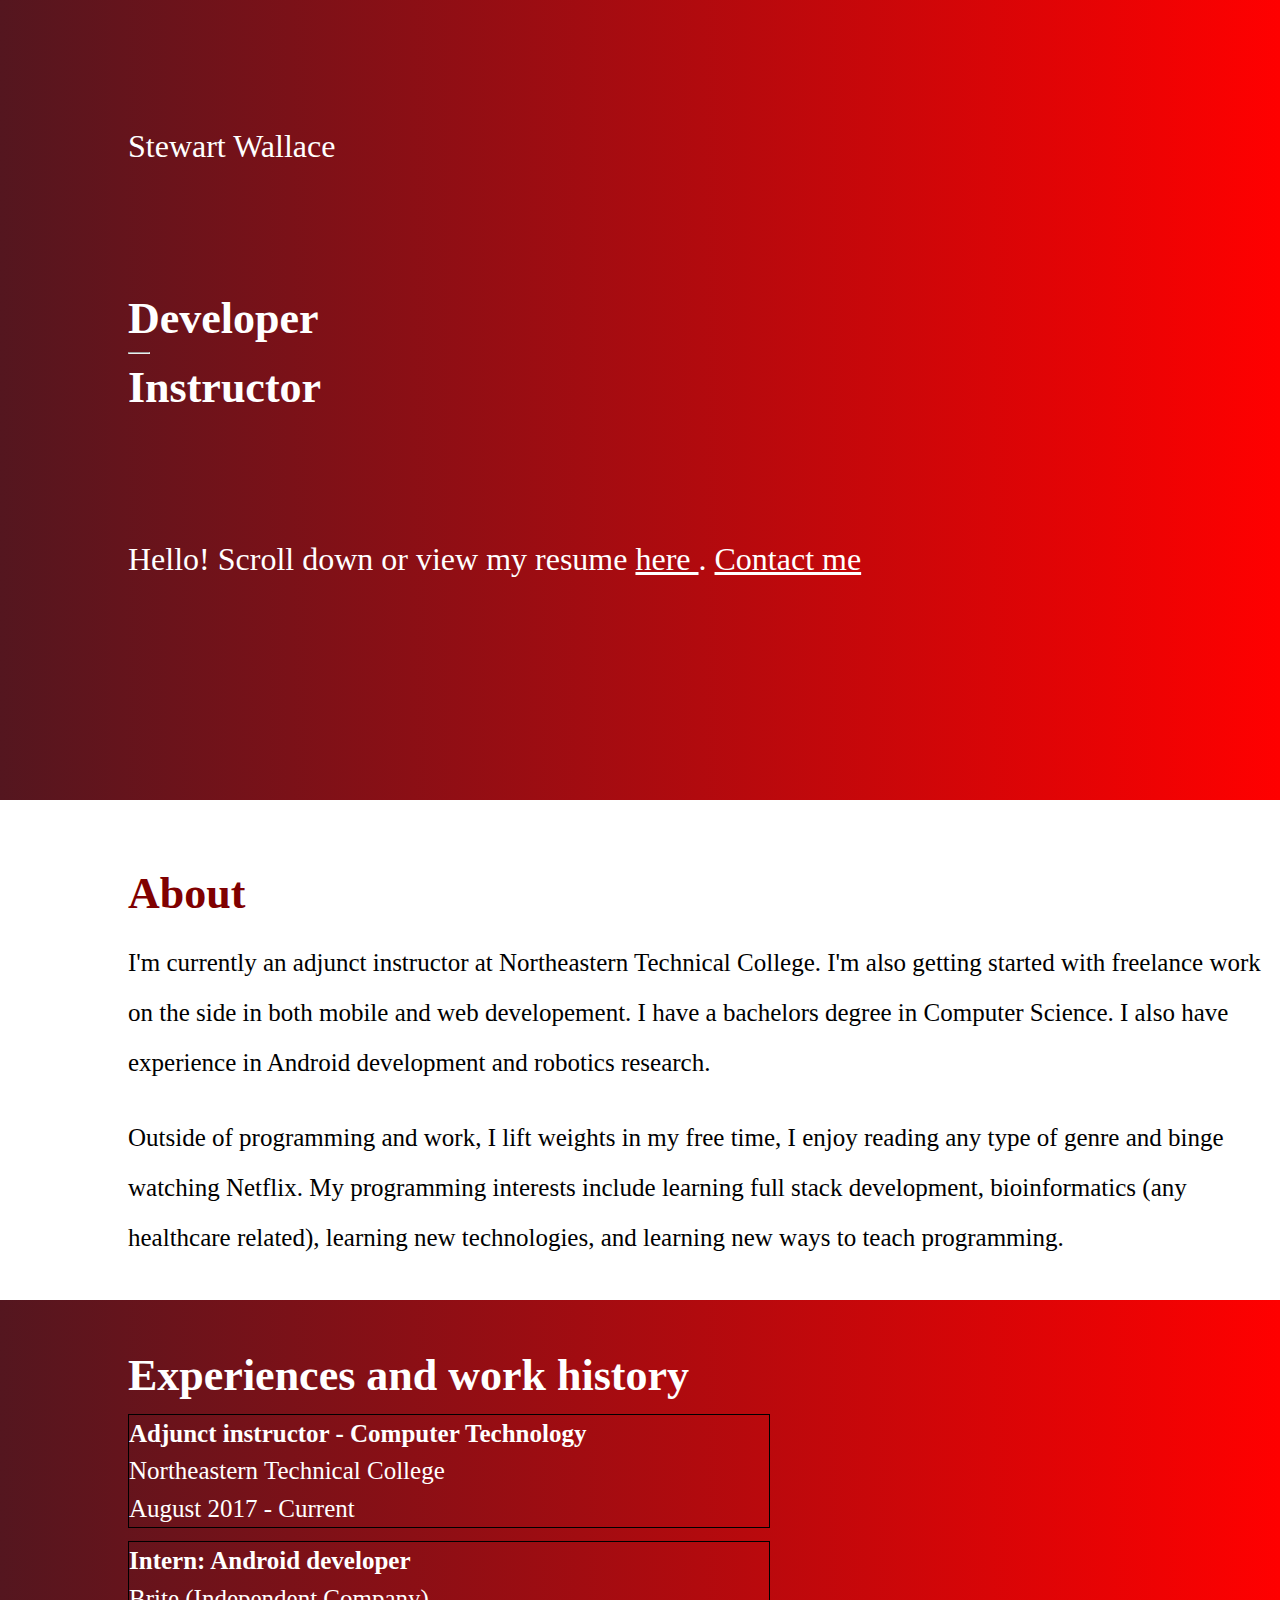
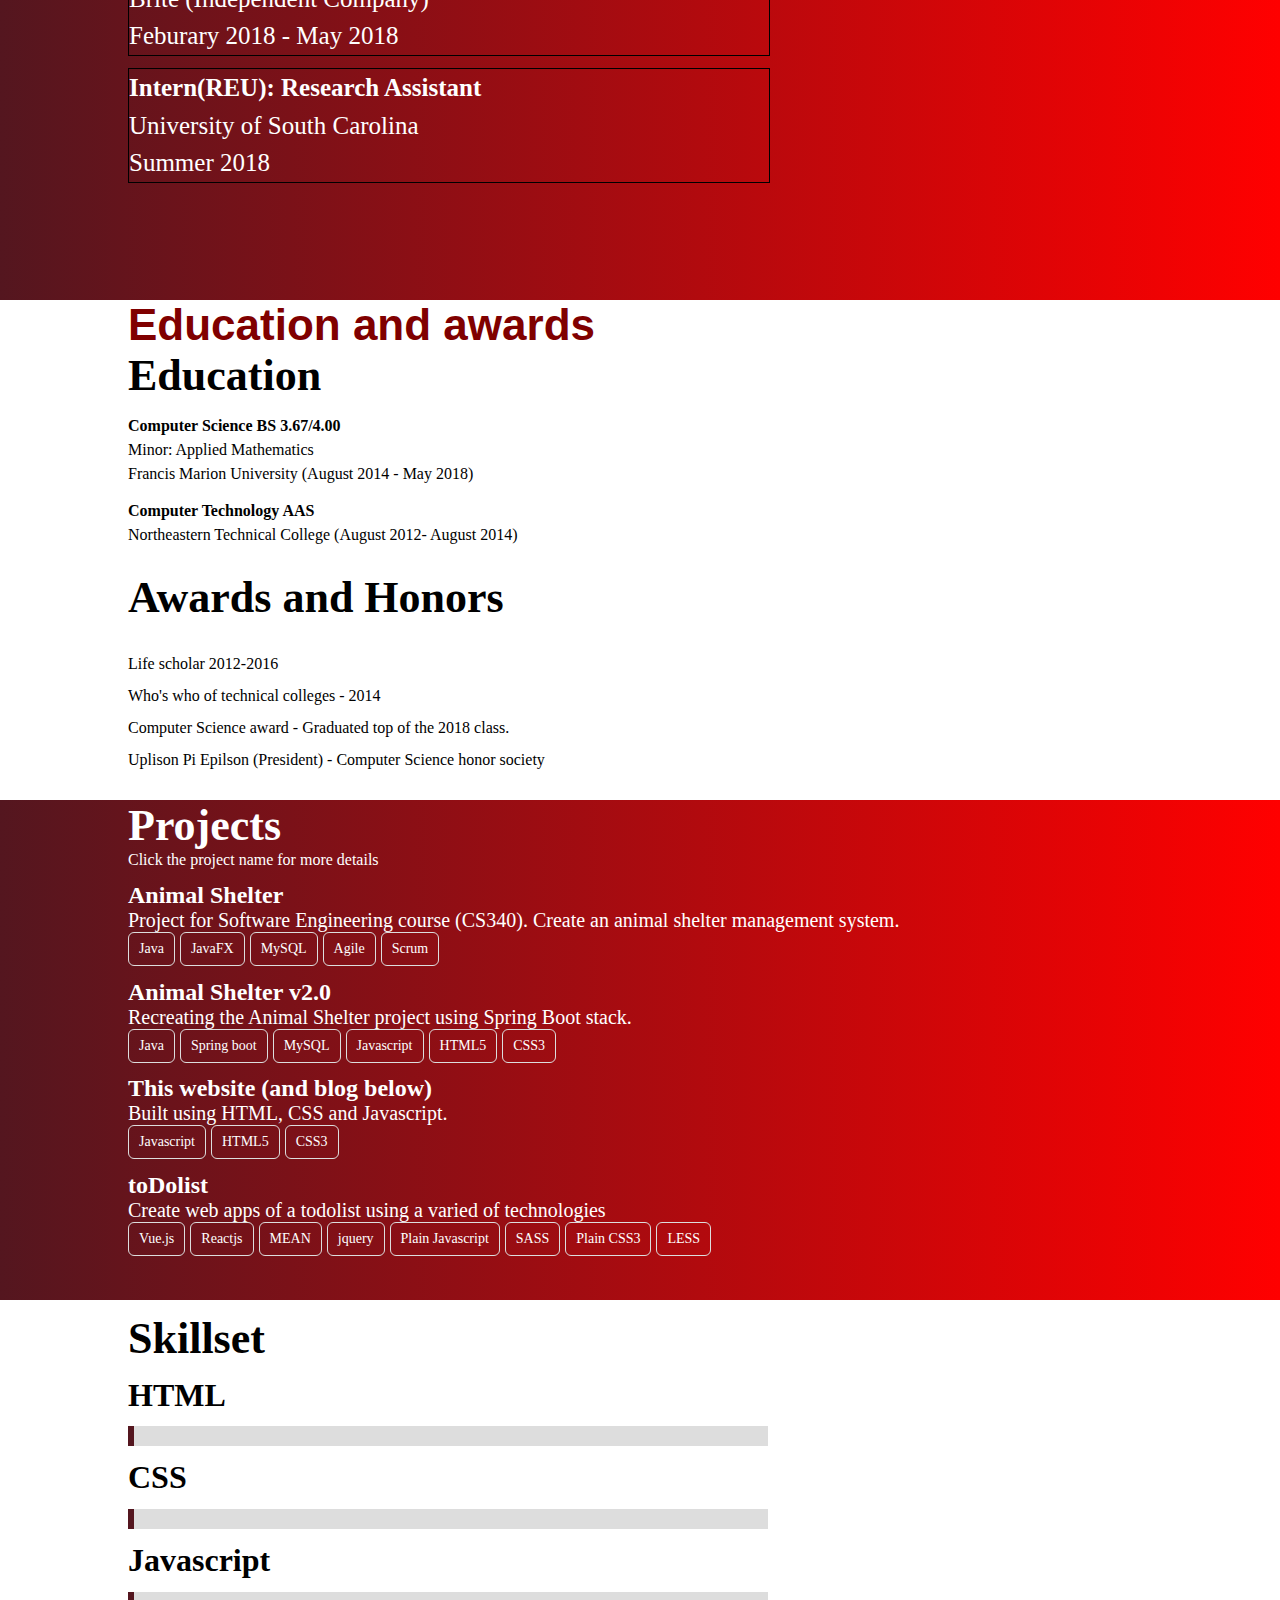
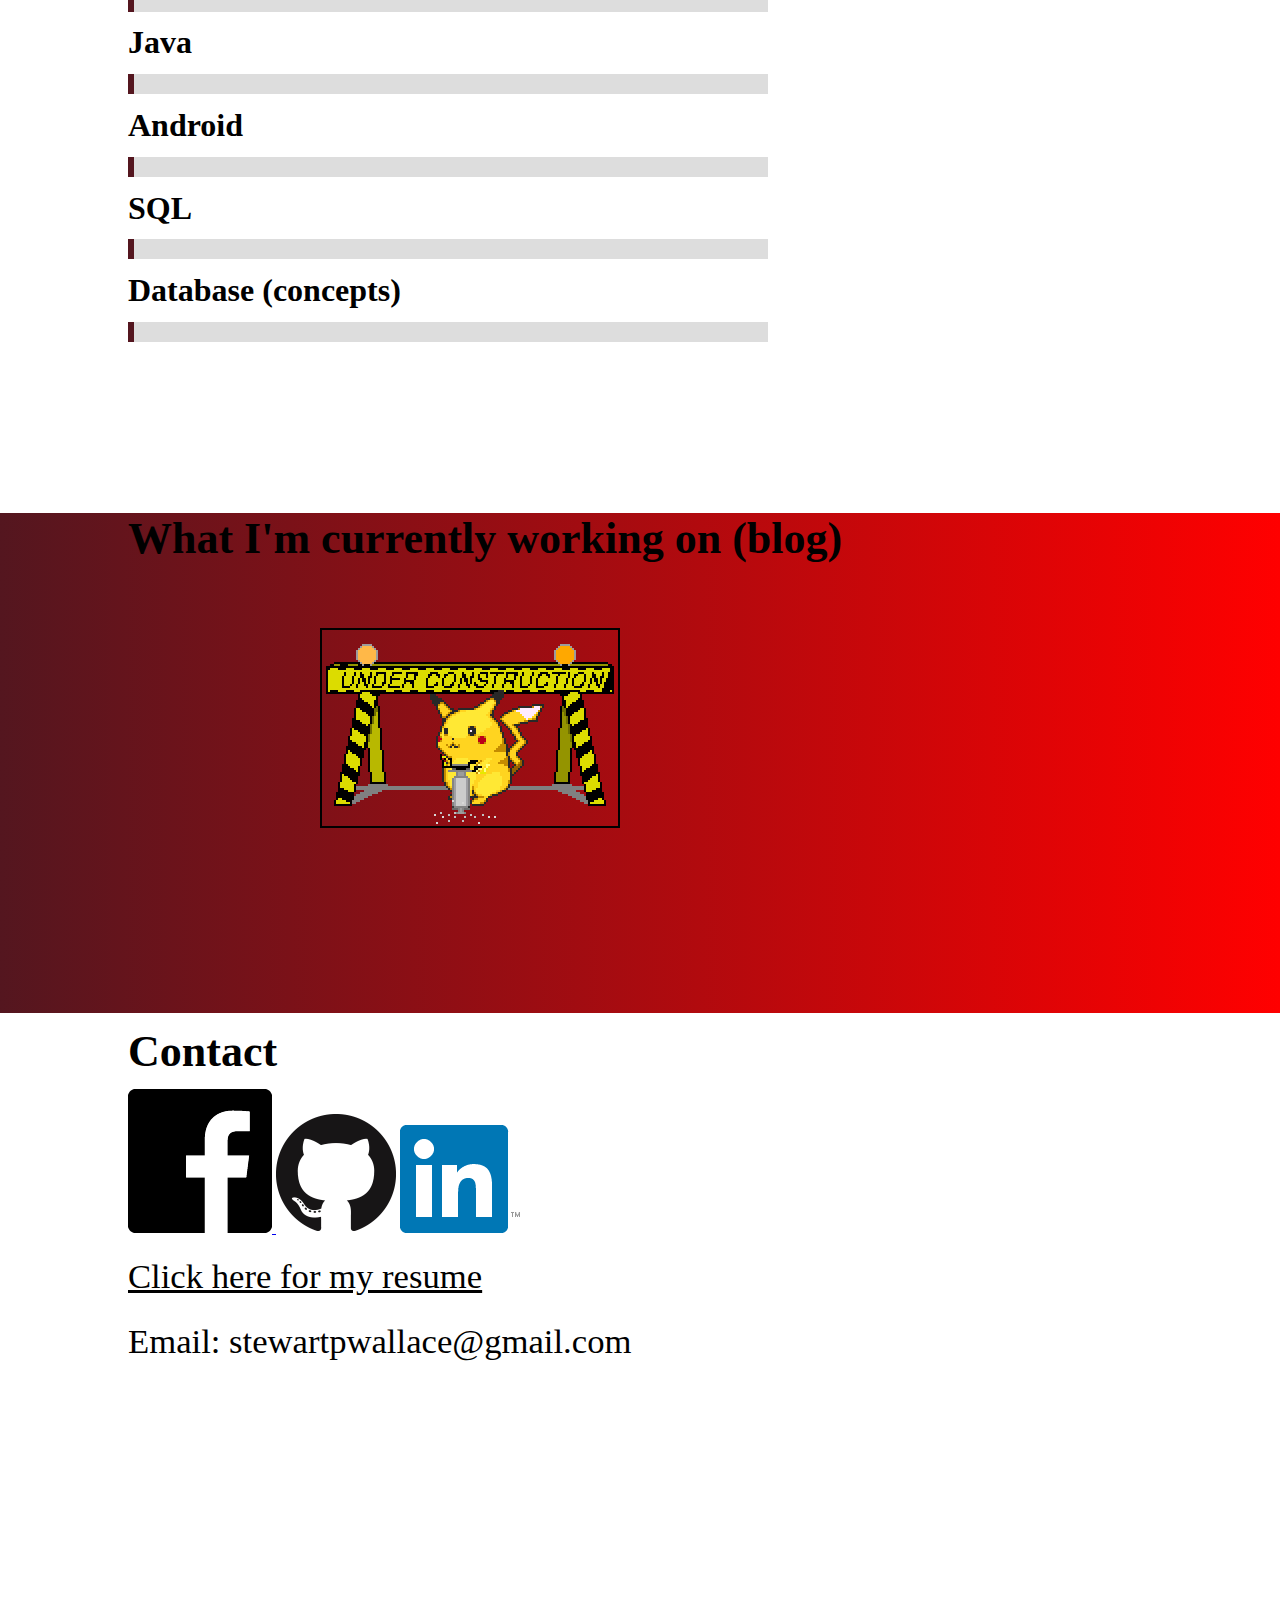
<file: index.html>
<!DOCTYPE html>
<html lang="en">
<head>
	<meta charset="UTF-8">
	<title>Stewart Wallace</title>
	<link rel = "stylesheet" type = "text/css" href = "css/main.css" />
	<script src="js/main.js"></script>
</head>
<body>
	<div id="section_one">
		<p id="title">Stewart Wallace</p>

		<h1 id="developer_header">Developer</h1>
		<hr>
		<h1 id="instructor_header">Instructor</h1>

		<p id="introduction">Hello! Scroll down or view my resume <a  class="link_informaion" href="documents/Stewart Wallace - resume.pdf"> here </a>.
			<a class="link_informaion"href="#section_eight">Contact me <a/></p>
	</div>
	<div id="section_two">
		<h1 id="about_title">About</h1>
		<p id="about_text">I'm currently an adjunct instructor at Northeastern Technical College. I'm also getting started with 
		freelance work on the side in both mobile and web developement. I have a bachelors degree in Computer Science. I also have 
		experience in Android development and robotics research.</p>

		<p class="about_text">Outside of programming and work, I lift weights in my free time, I enjoy reading any type of genre and binge 
			watching Netflix. My programming interests include learning full stack development, bioinformatics (any healthcare related), 
			learning new technologies, and learning new ways to teach programming. </p>

	</div>
	<div id="section_three">
		<h1 id="experiences_title">Experiences and work history</h1>
		<!--TODO<p id="experience_subtitle">Click the title for more details</p>-->
		<div id="netc" class="work">
		<h2>Adjunct instructor - Computer Technology</h2>
		<p>Northeastern Technical College</p>
		<p>August 2017 - Current</p>

		</div>
		<div id="brite"class="work">
		<h2>Intern: Android developer</h2>
		<p>Brite (Independent Company)</p>
		<p>Feburary 2018 - May 2018</p>

		</div>
		<div id="use_reu" class="work">
		<h2>Intern(REU): Research Assistant</h2>
		<p>University of South Carolina</p>
		<p>Summer 2018</p>
		</div>
	</div>

	<div id="section_four">
		<h1 id="education_awards_title">Education and awards</h1>
		<h1 id="eduction_title">Education</h1>
		<div class="item">
			<h2>Computer Science BS 3.67/4.00</h2>
			<p>Minor: Applied Mathematics</p>
			<p>Francis Marion University (August 2014 - May 2018)</p>
		</div>
		<div class="item" id="netc">
			<h2>Computer Technology AAS</h2>
			<p>Northeastern Technical College (August 2012- August 2014) </p>
		</div>
		
		<div id="awards">
			<h1 id="awards_title">Awards and Honors</h1>
			<p>Life scholar 2012-2016</p>
			<p>Who's who of technical colleges - 2014</p>
			<p>Computer Science award - Graduated top of the 2018 class.</p>
			<p>Uplison Pi Epilson (President) - Computer Science honor society</p>
		</div>


	</div>
	<div id="section_five">
		<h1 id="experiences_title">Projects</h1>
		<p id="experience_subtitle">Click the project name for more details</p>
		
		<div class="project">
			<h2>Animal Shelter</h2>
			<p>Project for Software Engineering course (CS340). Create an animal shelter management system.</p>
			<div class="technical_tag first_tag">Java</div>
			<div class="technical_tag">JavaFX</div>
			<div class="technical_tag">MySQL</div>
			<div class="technical_tag">Agile</div>
			<div class="technical_tag">Scrum</div>
		</div>
		
		<div class="project">

		<h2>Animal Shelter v2.0</h2>
		<p>Recreating the Animal Shelter project using Spring Boot stack.</p>
		
		<div class="technical_tag first_tag">Java</div>
		<div class="technical_tag">Spring boot</div>
		<div class="technical_tag">MySQL</div>
		<div class="technical_tag">Javascript</div>
		<div class="technical_tag">HTML5</div>
		<div class="technical_tag">CSS3</div>
		</div>
				<div class="project">

		<h2>This website (and blog below)</h2>
		<p>Built using HTML, CSS and Javascript.</p>
		<div class="technical_tag first_tag">Javascript</div>
		<div class="technical_tag">HTML5</div>
		<div class="technical_tag">CSS3</div>
		</div>
		<div class="project">

		<h2>toDolist</h2>
		<p>Create web apps of a todolist using a varied of technologies</p>
		<div class="technical_tag first_tag">Vue.js</div>
		<div class="technical_tag">Reactjs</div>
		<div class="technical_tag">MEAN</div>
		<div class="technical_tag">jquery</div>
		<div class="technical_tag">Plain Javascript</div>
		<div class="technical_tag">SASS</div>
		<div class="technical_tag">Plain CSS3</div>
		<div class="technical_tag">LESS</div>
		</div>


		
		
	</div>
	<div id="section_six">
		<h1>Skillset</h1>
		<h2>HTML</h2>
		<div class="progress_container" id="html_container">
			<div class="progress_bar" id="HTML">
			</div>
		</div>

		<h2>CSS</h2>
		<div class="progress_container" id="html_container">
			<div class="progress_bar" id="CSS">
			</div>
		</div>
		<h2>Javascript</h2>
		<div class="progress_container" id="html_container">
			<div class="progress_bar" id="Javascript">
			</div>
		</div>
		<h2>Java</h2>
		<div class="progress_container" id="html_container">
			<div class="progress_bar" id="Java">
			</div>
		</div>
		<h2>Android</h2>
		<div class="progress_container" id="html_container">
			<div class="progress_bar" id="Android">
			</div>
		</div>
		
		<h2>SQL</h2>
		<div class="progress_container" id="html_container">
			<div class="progress_bar" id="SQL">
			</div>
		</div>

		<h2>Database (concepts)</h2>
		<div class="progress_container" id="html_container">
			<div class="progress_bar" id="Database">
			</div>
		</div>

		

		

	</div>
	<div id="section_seven">
		<h1 id="blog_heading">What I'm currently working on (blog)</h1>
		<img src="images/underconsturction.gif" />
		<div id="blog_section">
		</div>

	</div>

	<div id="section_eight">
		<h1 id="contact_heading">Contact</h1>
		<div id="social_icons">
		<a id="facebook" href= "https://www.facebook.com/stewartwallace1115"><img src="images/flogo-RGB-HEX-Blk-144.png" /> </a>
		<a id="github" href= "https://github.com/StewartWallace1115" ><img src="images/GitHub-Mark-120px-plus.png" /></a>
		<a id="linkidn" href= "https://www.linkedin.com/in/stewart-wallace-382775147/"><img src="images/In-2C-108px-TM.png" /></a>
		</div>
		<p><a id="resume" href="documents/Stewart Wallace - resume.pdf"> Click here for my resume </a></p>
		<p>Email: stewartpwallace@gmail.com</p>

	</div>
</body>
</html>
</file>
<file: css/main.css>
html, body, div, span, applet, object, iframe, h1, h2, h3, h4, h5, h6, p, blockquote, pre, a, abbr, acronym, address, big, cite, 
code, del, dfn, em, font, img, ins, kbd, q, s, samp, small, strike, strong, sub, sup, tt, var, b, u, i, center, dl, dt, dd, ol, ul, li, fieldset, form, label, legend, caption {
    margin: 0;
    padding: 0;
    border: 0;
    outline: 0;
    font-size: 100%;
    vertical-align: baseline;
    background: transparent;
}

#section_one {
	background: linear-gradient(90deg, #54161f , red); 
	height: 800px;
	width: 100%;
	color: white;
	padding: 0px;
	margin: 0px;
	font-style: Arial;
}

h1, h2, p , hr{
	margin-left: 10%;
}

h1 {
	font-size: 44px;
}

#introduction, #title {
	padding-top: 10%;
	font-size: 32px;
}

#developer_header {
	padding-top: 10%;
}

hr {
	width: 20px;
}

#section_two {
	height: 450px;
	font-size: 25px;
	padding-top: 50px;
	line-height: 2;
}

#about_title {
	color: #800000;
}

#about_text {
	margin-bottom: 25px;
}
#section_three {
	background: linear-gradient(-270deg, #54161f , red); 
	color: white;
	font-style: Arial;
	height: 550px;
	font-size: 25px;
	padding-top: 50px;
}

#section_four {
	height: 500px;
}

#education_awards_title {
	font-family: "Arial";
	color: #800000;
}

#education_line {
	padding: 20px 0 20px 0;
	width: 400px;
}

#section_five {
	background: linear-gradient(-270deg, #54161f , red);
	height: 500px;
	color: white;

}

#section_six {
	height: 800px;
}

#section_seven {
	height: 500px;
}

#section_six h1 {
	margin-top: 1%;
}
.work {
	border: solid black 1px;
	padding:0px;
	line-height: 1.5;
	margin-left: 10%;
	margin-top: 1%;
	text-align: left;
	width: 50%;
}

.work p, .work h2, .item h2, .item p{
	margin: 0px;
}

.first_tag {
	margin-left: 10%
}
.technical_tag {
  border: 1px solid #ddd;
  display: inline-block;
  border-radius: 6px;
  padding: 8px 10px;
  font-size: 14px;
  color: white;
}

.progress_container {
  margin-left: 10%;
  margin-top: 1%;
  width: 50%;
  background-color: #ddd;
}

#section_six h2{
	margin-top: 1%;
	font-size: 24pt;
}

.progress_bar {
  width: 1%;
  height: 20px;
  background-color: #54161f;
  text-align: center;
  line-height: 30px;
  color: white;
}

#section_seven {
	background: linear-gradient(-270deg, #54161f , red);
}

.item {
	padding:0px;
	line-height: 1.5;
	margin-left: 10%;
	margin-top: 1%;
	text-align: left;
	width: 50%;
}


#awards_title {
	margin-top: 25px;
	margin-bottom: 25px;
}

#awards p {
	line-height: 2;
}

img {
	margin-top: 5%;
	margin-left: 25%;
}

.animal_shelter1_tags:before {
	background-color: blue;
}

.project {
	margin-top: 1%;
	font-size: 20px;
}

.project h2{
		font-size: 24px;

}

.link_informaion {
	color: white;
}

#section_eight {
	height: 800px;
}

#section_height img {
	display: block;
	width: 50%;
}

#social_icons img {
	margin: 0px;
}

#facebook {
	margin-left: 10%;
}

#resume {
	color: black;
}

#section_eight p{
	font-size: 26pt;
	line-height: 1.5;
	margin-top: 1%;
}

#contact_heading {
	margin-top: 1%;
	margin-bottom: 1%;
}
</file>
